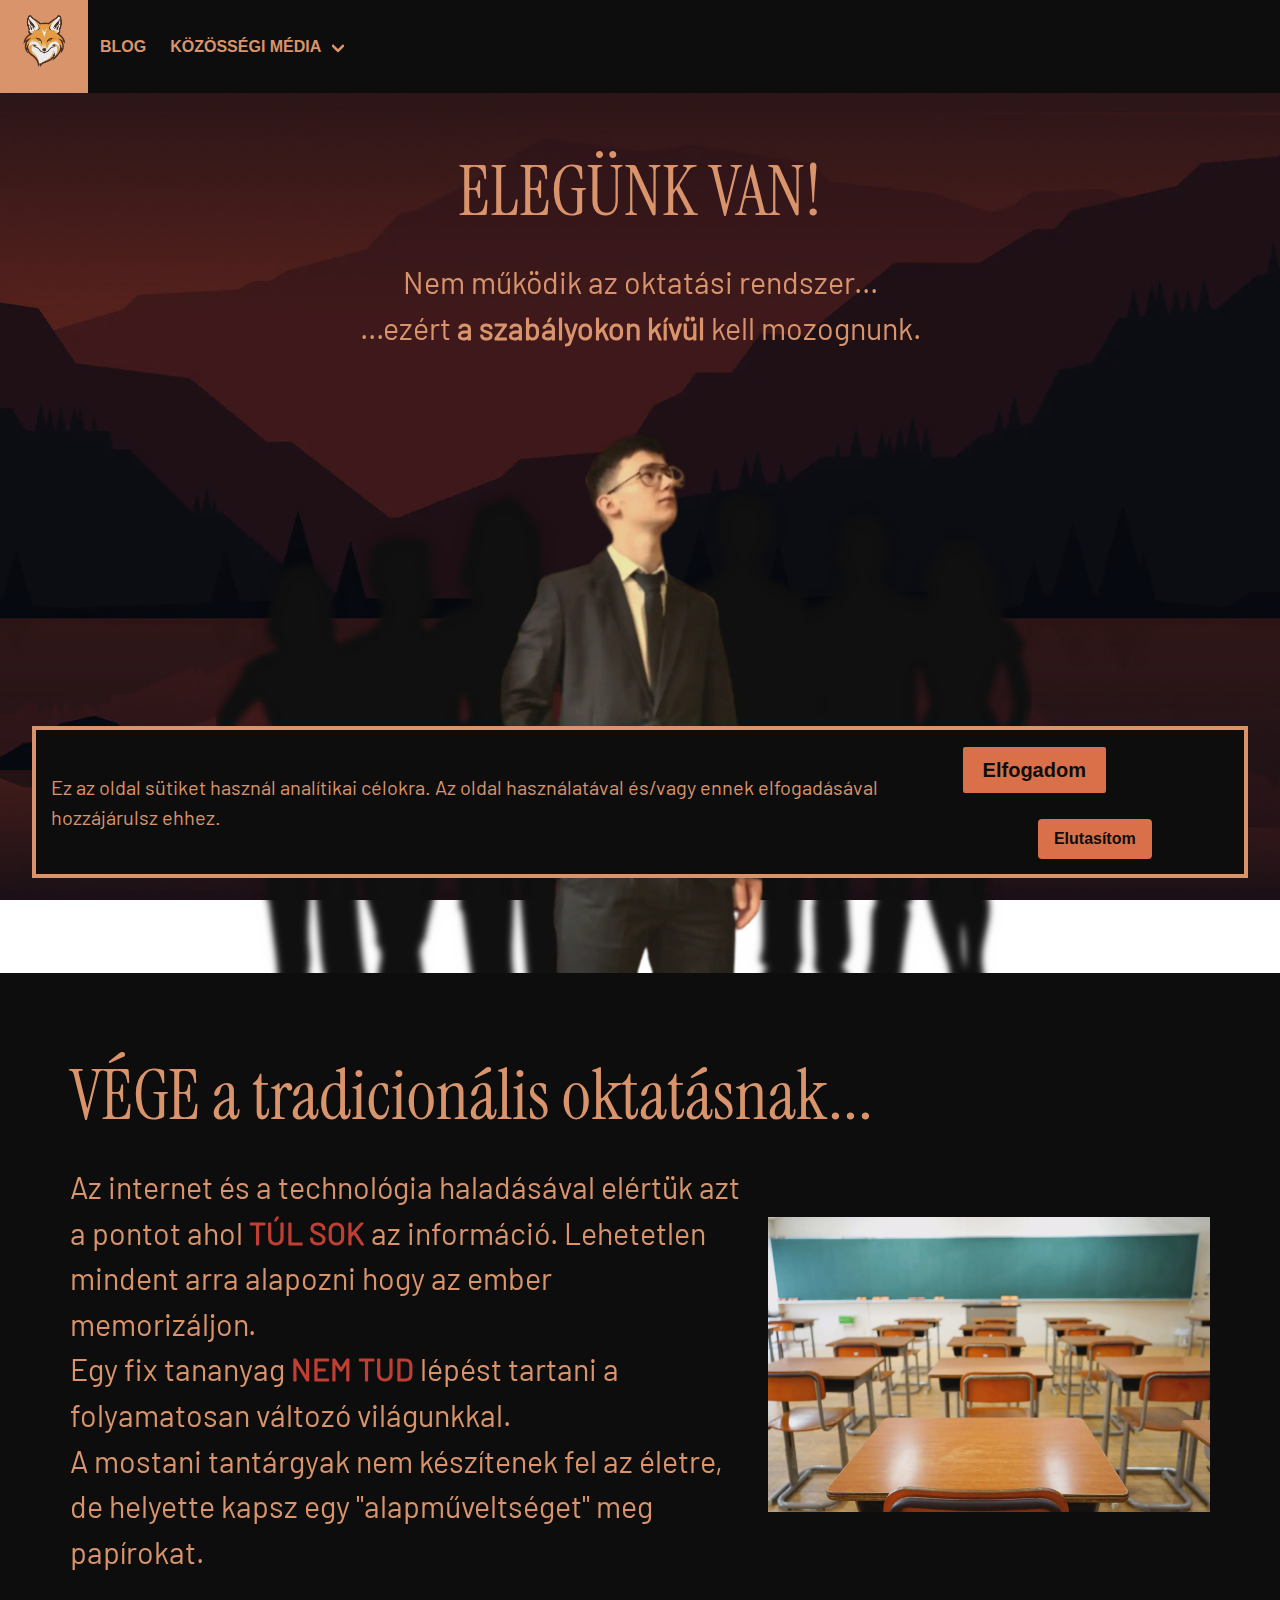
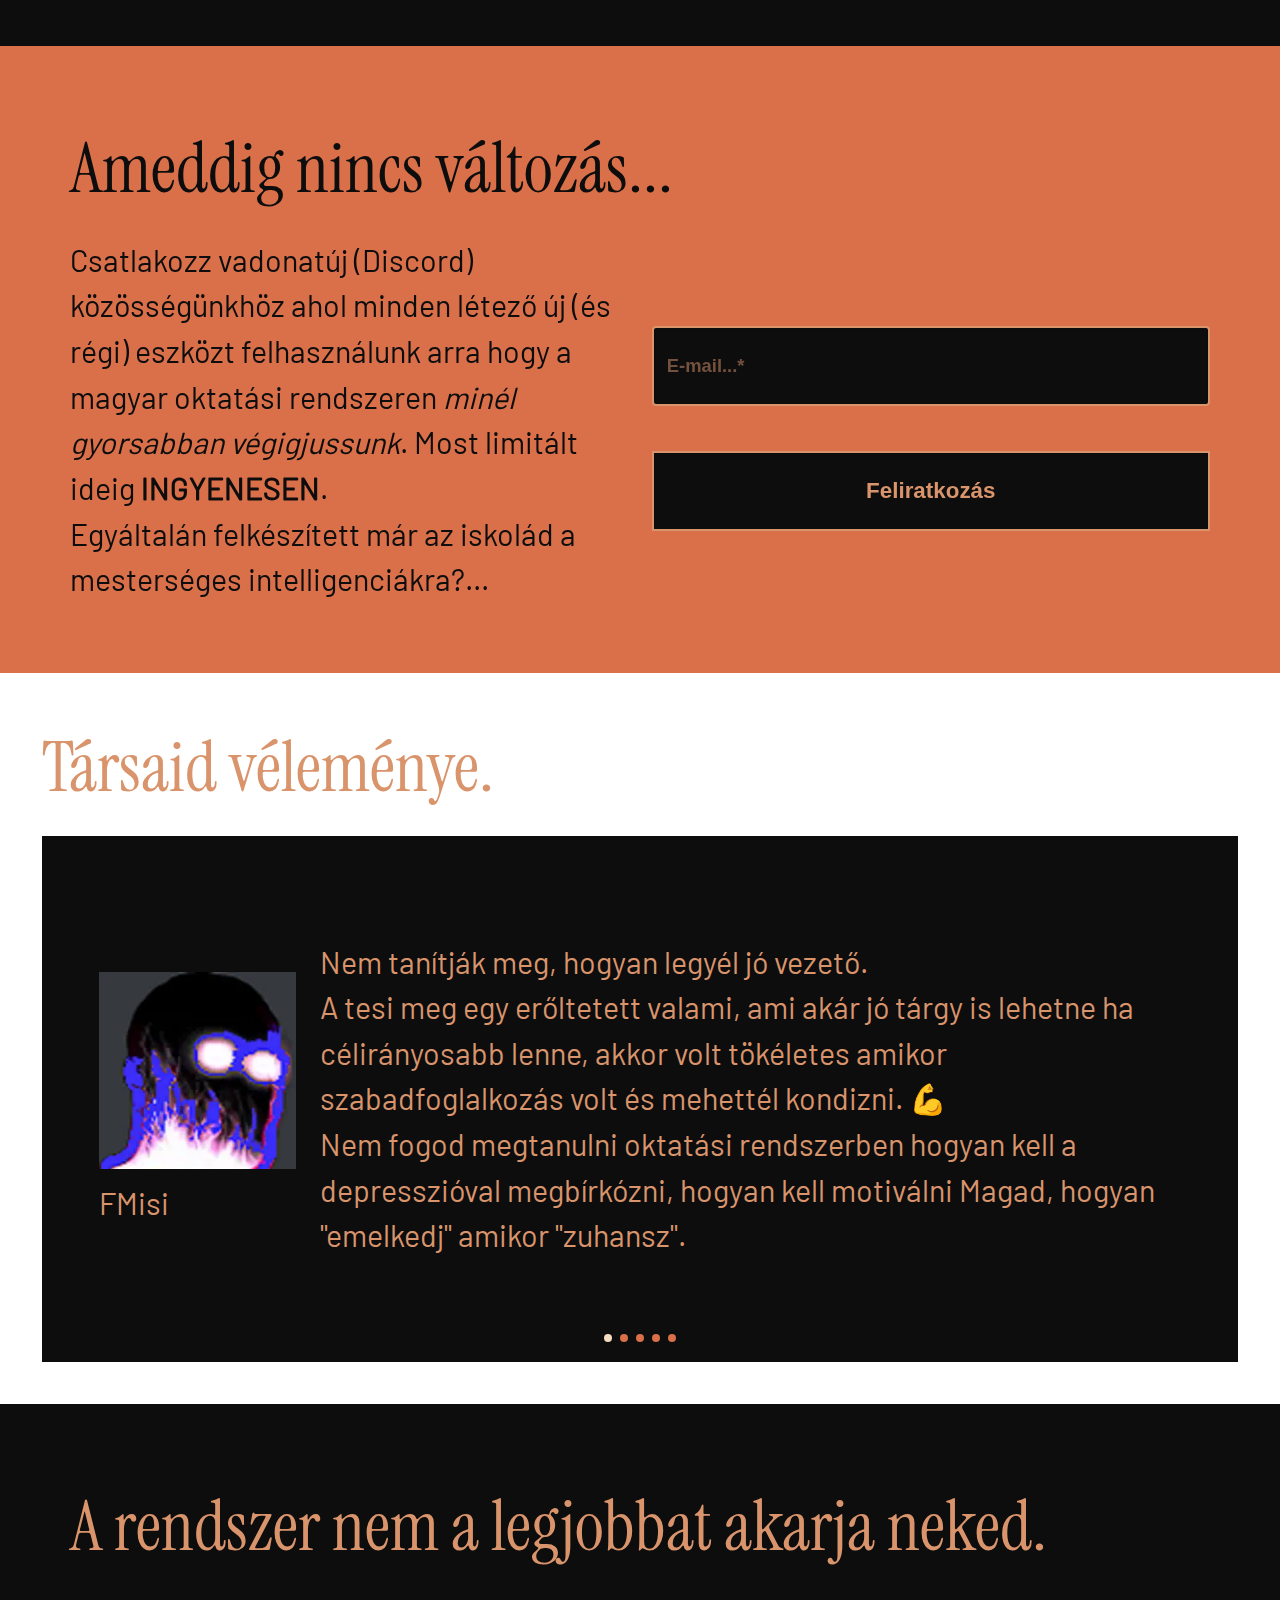
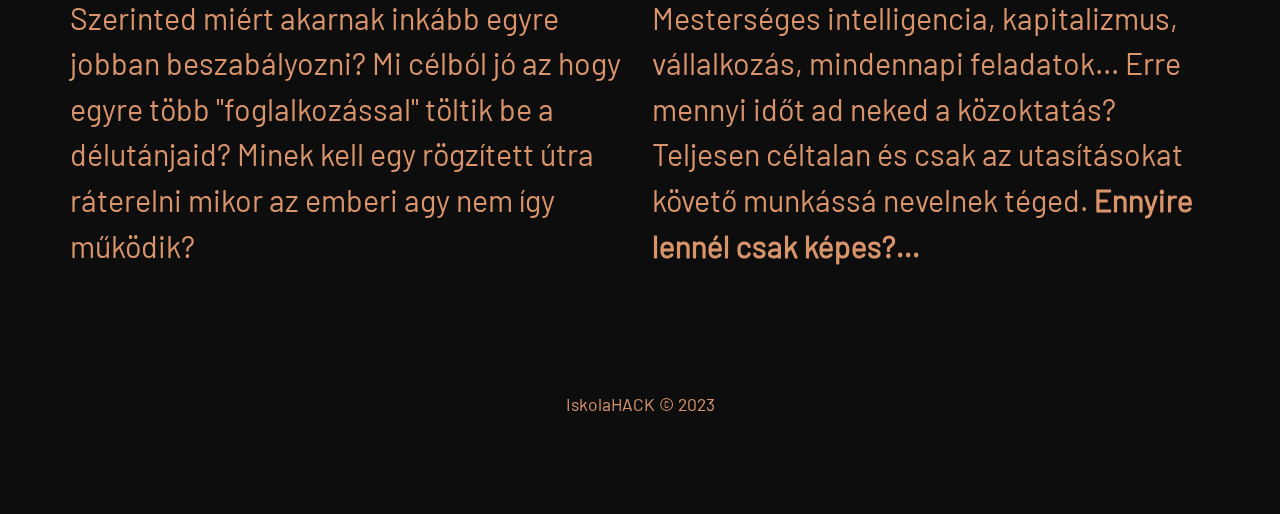
<file: index.html>
<!doctype html><html lang=hu><head><meta name=generator content="Hugo 0.111.3"><title>IskolaHACK</title><meta name=description content="ELEGÜNK VAN! Nem működik az oktatási rendszer...
...ezért a szabályokon kívül kell mozognunk.
VÉGE a tradicionális oktatásnak... Az internet és a technológia haladásával elértük azt a pontot ahol TÚL SOK az információ. Lehetetlen mindent arra alapozni hogy az ember memorizáljon. Egy fix tananyag NEM TUD lépést tartani a folyamatosan változó világunkkal.
A mostani tantárgyak nem készítenek fel az életre, de helyette kapsz egy &#34;alapműveltséget&#34; meg papírokat.
Ameddig nincs változás... Csatlakozz vadonatúj (Discord) közösségünkhöz ahol minden létező új (és régi) eszközt felhasználunk arra hogy a magyar oktatási rendszeren minél gyorsabban végigjussunk."><meta name=viewport content="width=device-width,initial-scale=1"><link rel=apple-touch-icon sizes=180x180 href=/apple-touch-icon.png><link rel=icon type=image/png sizes=32x32 href=/favicon-32x32.png><link rel=icon type=image/png sizes=16x16 href=/favicon-16x16.png><link rel=manifest href=/site.webmanifest><link rel=mask-icon href=/safari-pinned-tab.svg color=#5bbad5><meta name=msapplication-TileColor content="#da532c"><meta name=theme-color content="#ffffff"><meta name=description content="ELEGÜNK VAN! Nem működik az oktatási rendszer...
...ezért a szabályokon kívül kell mozognunk.
VÉGE a tradicionális oktatásnak... Az internet és a technológia haladásával elértük azt a pontot ahol TÚL SOK az információ. Lehetetlen mindent arra alapozni hogy az ember memorizáljon. Egy fix tananyag NEM TUD lépést tartani a folyamatosan változó világunkkal.
A mostani tantárgyak nem készítenek fel az életre, de helyette kapsz egy &#34;alapműveltséget&#34; meg papírokat.
Ameddig nincs változás... Csatlakozz vadonatúj (Discord) közösségünkhöz ahol minden létező új (és régi) eszközt felhasználunk arra hogy a magyar oktatási rendszeren minél gyorsabban végigjussunk."><meta property="og:image" content="https://iskolahack.hu//thumbnail.png"><meta name=twitter:image content="https://iskolahack.hu//thumbnail.png"><meta property="og:url" content="https://iskolahack.hu/"><meta property="og:type" content="article"><meta property="og:title" content="Kezdőlap"><meta property="og:description" content="ELEGÜNK VAN! Nem működik az oktatási rendszer...
...ezért a szabályokon kívül kell mozognunk.
VÉGE a tradicionális oktatásnak... Az internet és a technológia haladásával elértük azt a pontot ahol TÚL SOK az információ. Lehetetlen mindent arra alapozni hogy az ember memorizáljon. Egy fix tananyag NEM TUD lépést tartani a folyamatosan változó világunkkal.
A mostani tantárgyak nem készítenek fel az életre, de helyette kapsz egy &#34;alapműveltséget&#34; meg papírokat.
Ameddig nincs változás... Csatlakozz vadonatúj (Discord) közösségünkhöz ahol minden létező új (és régi) eszközt felhasználunk arra hogy a magyar oktatási rendszeren minél gyorsabban végigjussunk."><meta name=twitter:card content="summary_large_image"><meta property="twitter:domain" content="https://iskolahack.hu/"><meta property="twitter:url" content="https://iskolahack.hu/"><meta name=twitter:title content="Kezdőlap"><meta name=twitter:description content="ELEGÜNK VAN! Nem működik az oktatási rendszer...
...ezért a szabályokon kívül kell mozognunk.
VÉGE a tradicionális oktatásnak... Az internet és a technológia haladásával elértük azt a pontot ahol TÚL SOK az információ. Lehetetlen mindent arra alapozni hogy az ember memorizáljon. Egy fix tananyag NEM TUD lépést tartani a folyamatosan változó világunkkal.
A mostani tantárgyak nem készítenek fel az életre, de helyette kapsz egy &#34;alapműveltséget&#34; meg papírokat.
Ameddig nincs változás... Csatlakozz vadonatúj (Discord) közösségünkhöz ahol minden létező új (és régi) eszközt felhasználunk arra hogy a magyar oktatási rendszeren minél gyorsabban végigjussunk."><meta http-equiv=content-security-policy content="default-src 'self' https://comments.varigergo.hu https://matomo.varigergo.hu https://www.youtube-nocookie.com/ https://i.ytimg.com https://img.youtube.com https://www.youtube.com https://js.stripe.com https://stripe.varigergo.hu https://m.stripe.com;"><script async src=/js/tracking.min.0e1cac974723a04492ed6b2a23b21f6424dd9a5c765cd63c5ac600851737b4b140c873ee4cfbd3da2287bdc176896e0c.js data-id=matomo data-matomo-url=https://matomo.varigergo.hu data-matomo-id=3 integrity=sha384-Dhysl0cjoESS7WsqI7IfZCTdmlx2XNY8WsYAhRc3tLFAyHPuTPvT2iKHvcF2iW4M></script>
<script async src=/js/popup.min.ec44c2eb9f1e94a276886656dc08c3103aa7e21d43f3cc2cad03c1dd7b1de900055cd2b9de869e3576875185bc6f9f53.js integrity=sha384-7ETC658elKJ2iGZW3AjDEDqn4h1D88wsrQPB3Xsd6QAFXNK53oaeNXaHUYW8b59T></script>
<link rel=stylesheet href=/css/popup.min.127149a34e9f983c00ffa4a67c24ba79c420b26da31ca2f8f419f8eeab838558f389261a27d621372629af6fe1f0796c.css integrity=sha384-EnFJo06fmDwA/6SmfCS6ecQgsm2jHKL49Bn47quDhVjziSYaJ9YhNyYpr2/h8Hls><div id=popup-consent class="popup popup-notice popup-on color0"><p>Ez az oldal sütiket használ analítikai célokra. Az oldal használatával és/vagy ennek elfogadásával hozzájárulsz ehhez.</p><div class="columns is-multiline is-vcentered"><div class=column><button id=accept data-popup=consent class="popup-exit button">Elfogadom</button></div><div class="column has-text-centered"><button id=reject data-popup=consent class="popup-exit button">Elutasítom</button></div></div></div><link rel=stylesheet href=/css/bulma.min.475a96667578a3c264b3744edf6f370c85941c5cf81611df5baa9b3aecaa3a0b589810efe7da278ffa5799d24cfc03dc.css integrity=sha384-R1qWZnV4o8Jks3RO3283DIWUHFz4FhHfW6qbOuyqOgtYmBDv59onj/pXmdJM/APc><link rel=stylesheet href=/css/index.min.2acf81d89d322a68fe537da1ee1858ef38ee5a32e7ec33242504759be864ae3cd271381aca38589719acfaa60995bcb2.css integrity=sha384-Ks+B2J0yKmj+U32h7hhY7zjuWjLn7DMkJQR1m+hkrjzScTgayjhYlxms+qYJlbyy><link rel=stylesheet href=/css/link.min.71c7807544857c8c1226c43364b393bc5ee86ab0d20d7cc398b50c19cdad3676255a1fa9c624f2e53eb0d815f392c4fb.css integrity=sha384-cceAdUSFfIwSJsQzZLOTvF7oarDSDXzDmLUMGc2tNnYlWh+pxiTy5T6w2BXzksT7><link rel=stylesheet href=/css/colors.min.ca0e7f155b2dbdb6ffe585c6699ee753d9eb2c4ae4997302842e60829c18e15d44ebec6aabc79d00b7c0e452de2255c8.css integrity=sha384-yg5/FVstvbb/5YXGaZ7nU9nrLErkmXMChC5ggpwY4V1E6+xqq8edALfA5FLeIlXI><link rel=stylesheet href=/css/custom-bg.min.dd0295cdda2e558dfde1a591dd60090693c833a366d431e062d73ebca720c4b5f7517e2bf1450347ea1e8d79b7836007.css integrity=sha384-3QKVzdouVY394aWR3WAJBpPIM6Nm1DHgYtc+vKcgxLX3UX4r8UUDR+oejXm3g2AH><link rel=stylesheet href=/css/custom-navbar.min.adb6f9aa05fd2a35b8ac62f92c36cdf62b5f00c5259e526b9e6553f39c8c82043813af320abd2d561918179af45634bd.css integrity=sha384-rbb5qgX9KjW4rGL5LDbN9itfAMUlnlJrnmVT85yMggQ4E68yCr0tVhkYF5r0VjS9><link rel=stylesheet href=/css/leaves.min.2b70f3a4984919e21c16952e9866d90087be0682b76883f17388979404451a28c67f51aaff34cce1c556e1ad103d1949.css integrity=sha384-K3DzpJhJGeIcFpUumGbZAIe+BoK3aIPxc4iXlARFGijGf1Gq/zTM4cVW4a0QPRlJ><link rel=stylesheet href=/css/custom-font.min.8a3ddba996656a888d6fdfb49d20718db9b6da82bab5e0f501d7f727e17c1643f8f208c754d25a9e523def77296f6f36.css integrity=sha384-ij3bqZZlaoiNb9+0nSBxjbm22oK6teD1Adf3J+F8FkP48gjHVNJanlI973cpb282><link rel=stylesheet href=/fonts/Instrument_Serif/Instrument_Serif.css><link rel=stylesheet href=/fonts/Barlow/Barlow.css></head><body><link rel=stylesheet href=/css/bg.min.bb86114102564cebd79436c278fef846bfa3404c1136651be803df89f2cea3c73b04e87632340439409931d974395dbe.css integrity=sha384-u4YRQQJWTOvXlDbCeP74Rr+jQEwRNmUb6APfifLOo8c7BOh2MjQEOUCZMdl0OV2+><div class=bg><link rel=stylesheet href=/css/img.min.8398d0c6b28b1a62d4c600f2033db225897a20c66582a4b8d34bc1203df5c7666800f8678179c17319e3745985baa6e1.css integrity=sha384-g5jQxrKLGmLUxgDyAz2yJYl6IMZlgqS400vBID31x2ZoAPhngXnBcxnjdFmFuqbh><picture class=img><source type=image/webp srcset="/background_hua6beecfb20bf71799e673d4e269e03d6_984057_3840x0_resize_q75_h2_box.webp 3840w,
/background_hua6beecfb20bf71799e673d4e269e03d6_984057_25b6142d959649903f469441d74cdd83.webp 2880w,
/background_hua6beecfb20bf71799e673d4e269e03d6_984057_c9c138c761ab6dcc28bfc6c7e3773ec3.webp 1920w,
/background_hua6beecfb20bf71799e673d4e269e03d6_984057_051a46fa5ef920e22d6404d0092b5ab7.webp 960w,"><source type=image/jpeg srcset=/background.jpg><img width=3840px height=2160px src=/background.jpg alt></picture></div><link rel=stylesheet href=/css/navbar.min.11921b1e98d413be79b8e47bff55574757827945f5c313587436ae1b521b83858d36c141c4bd8988588ee117a0026335.css integrity=sha384-EZIbHpjUE755uOR7/1VXR1eCeUX1wxNYdDauG1Ibg4WNNsFBxL2JiFiO4RegAmM1><nav class="navbar color0" role=navigation aria-label="main navigation"><div class=navbar-brand><a class="navbar-logo navbar-item" aria-label="Index page" href=/><link rel=stylesheet href=/css/img.min.8398d0c6b28b1a62d4c600f2033db225897a20c66582a4b8d34bc1203df5c7666800f8678179c17319e3745985baa6e1.css integrity=sha384-g5jQxrKLGmLUxgDyAz2yJYl6IMZlgqS400vBID31x2ZoAPhngXnBcxnjdFmFuqbh><picture class=img><source type=image/webp srcset="/logo_hu55a2d17881536e9dc65e24da1855b010_3183273_2500x0_resize_q75_h2_box_3.webp 2500w,
/logo_hu55a2d17881536e9dc65e24da1855b010_3183273_2c0ab6d263542551e9c50af0370f341c.webp 1875w,
/logo_hu55a2d17881536e9dc65e24da1855b010_3183273_6838119b561d4f8b85a6a8b0349ce25c.webp 1250w,
/logo_hu55a2d17881536e9dc65e24da1855b010_3183273_f8e9d38059a9b2ddee5dead2c2aff2d2.webp 625w,"><source type=image/png srcset=/logo.png><img width=64px height=64px src=/logo.png alt></picture></a>
<script async src=/js/navbar.min.41e6de4204b3564915d602a85d841ddcc639ccb5af5f9e5d7b8d1531393a3bccef2fa2aab018ea17df9ccb6ec319720c.js integrity=sha384-QebeQgSzVkkV1gKoXYQd3MY5zLWvX55de40VMTk6O8zvL6KqsBjqF9+cy27DGXIM></script>
<a role=button class=navbar-burger id=burger aria-label=menu aria-expanded=false data-target=navbar><span aria-hidden=true></span>
<span aria-hidden=true></span>
<span aria-hidden=true></span></a></div><div id=navbar class=navbar-menu><div class=navbar-start><a class=navbar-item href=https://blog.varigergo.hu>Blog</a><div class="navbar-item has-dropdown is-hoverable"><p class=navbar-link>Közösségi média</p><div class=navbar-dropdown><a class=navbar-item href=https://www.instagram.com/iskolahack>Instagram</a></div></div></div><div class=navbar-end></div></div></nav><p><link rel=stylesheet href=/css/sections.min.e25550679b5f3739225bebb1d3349b6ad7e4623091b7e177c9994640b98c443d798421a81cfe166f3bbea8cfb3d3d111.css integrity=sha384-4lVQZ5tfNzkiW+ux0zSbatfkYjCRt+F3yZlGQLmMRD15hCGoHP4Wbzu+qM+z09ER><div class="section color no-padding is-flex is-justify-content-center is-align-items-center"><div id=leaves class="div-img is-full-width is-flex-direction-column is-flex"><br><h1>ELEGÜNK VAN!</h1><p>Nem működik az oktatási rendszer...</p><p>...ezért <b>a szabályokon kívül</b> kell mozognunk.</p><link rel=stylesheet href=/css/img.min.8398d0c6b28b1a62d4c600f2033db225897a20c66582a4b8d34bc1203df5c7666800f8678179c17319e3745985baa6e1.css integrity=sha384-g5jQxrKLGmLUxgDyAz2yJYl6IMZlgqS400vBID31x2ZoAPhngXnBcxnjdFmFuqbh><picture class=img><source type=image/webp srcset="/suitp_hud12f5c6dec0f7e46a19feef7481f4d43_8106746_7969x0_resize_q75_h2_box_3.webp 7969w,
/suitp_hud12f5c6dec0f7e46a19feef7481f4d43_8106746_eccddb6cdce6ae27b66212d944f65fb8.webp 5976w,
/suitp_hud12f5c6dec0f7e46a19feef7481f4d43_8106746_f1e47093344dfc9f12504e661efd6e89.webp 3984w,
/suitp_hud12f5c6dec0f7e46a19feef7481f4d43_8106746_a051f0f50b0a830fd58b5ed9c7575a62.webp 1992w,"><source type=image/png srcset=/suitp.png><img width=7969px height=4998px src=/suitp.png alt class="bottom abnormal-img centered me-img"></picture>
<i></i><i></i><i></i><i></i><i></i><i></i><i></i><i></i><i></i><i></i><i></i><i></i><i></i><i></i><i></i><i></i><i></i><i></i><i></i><i></i><i></i><i></i><i></i><i></i>
<i></i><i></i><i></i><i></i><i></i><i></i><i></i><i></i><i></i><i></i><i></i><i></i><i></i><i></i><i></i><i></i><i></i><i></i><i></i><i></i><i></i><i></i><i></i><i></i></div></div><link rel=stylesheet href=/css/sections.min.e25550679b5f3739225bebb1d3349b6ad7e4623091b7e177c9994640b98c443d798421a81cfe166f3bbea8cfb3d3d111.css integrity=sha384-4lVQZ5tfNzkiW+ux0zSbatfkYjCRt+F3yZlGQLmMRD15hCGoHP4Wbzu+qM+z09ER><div class="section color0"><h1>VÉGE a tradicionális oktatásnak...</h1><div class="columns is-vcentered"><div class=column>Az internet és a technológia haladásával elértük azt a pontot ahol <b><span class=highlight>TÚL SOK</span></b> az információ. Lehetetlen mindent arra alapozni hogy az ember memorizáljon.<p>Egy fix tananyag <b><span class=highlight>NEM TUD</b></span> lépést tartani a folyamatosan változó világunkkal.</p><p>A mostani tantárgyak nem készítenek fel az életre, de helyette kapsz egy "alapműveltséget" meg papírokat.</p></div><div class="column is-two-fifths"><link rel=stylesheet href=/css/img.min.8398d0c6b28b1a62d4c600f2033db225897a20c66582a4b8d34bc1203df5c7666800f8678179c17319e3745985baa6e1.css integrity=sha384-g5jQxrKLGmLUxgDyAz2yJYl6IMZlgqS400vBID31x2ZoAPhngXnBcxnjdFmFuqbh><picture class=img><source type=image/webp srcset="/classroom_hufe83532eba89cc45303ec8cc93e8782b_551791_6000x0_resize_q75_h2_box.webp 6000w,
/classroom_hufe83532eba89cc45303ec8cc93e8782b_551791_213018d9f16d1d390764abf56cd4f53e.webp 4500w,
/classroom_hufe83532eba89cc45303ec8cc93e8782b_551791_0ebffd8e210a89b9c07b772f41cf3d5a.webp 3000w,
/classroom_hufe83532eba89cc45303ec8cc93e8782b_551791_be79d526af33de5b5b5b3f570f4712a3.webp 1500w,"><source type=image/jpeg srcset=/classroom.jpg><img width=6000px height=4000px src=/classroom.jpg alt></picture></div></div></div></p><link rel=stylesheet href=/css/sections.min.e25550679b5f3739225bebb1d3349b6ad7e4623091b7e177c9994640b98c443d798421a81cfe166f3bbea8cfb3d3d111.css integrity=sha384-4lVQZ5tfNzkiW+ux0zSbatfkYjCRt+F3yZlGQLmMRD15hCGoHP4Wbzu+qM+z09ER><div class="section color1"><h1>Ameddig nincs változás...</h1><div class="columns is-vcentered"><div class=column>Csatlakozz vadonatúj (Discord) közösségünkhöz ahol minden létező új (és régi) eszközt felhasználunk arra hogy a magyar oktatási rendszeren <i>minél gyorsabban végigjussunk</i>. Most limitált ideig <b><span class=highlight>INGYENESEN</span></b>.<p>Egyáltalán felkészített már az iskolád a mesterséges intelligenciákra?...</p></div><div class=column><link rel=stylesheet href=/css/input.min.baeeecb0799fea0dd23a0505dd2b01f13238898fb9b0128f531f99bf8c68b7d5f461063d5311475fb0a1e4a871ea042d.css integrity=sha384-uu7ssHmf6g3SOgUF3SsB8TI4iY+5sBKPUx+Zv4xot9X0YQY9UxFHX7Ch5Khx6gQt><form method=post action="https://mautic.varigergo.hu/form/submit?formId=7"><link rel=stylesheet href=/css/input.min.baeeecb0799fea0dd23a0505dd2b01f13238898fb9b0128f531f99bf8c68b7d5f461063d5311475fb0a1e4a871ea042d.css integrity=sha384-uu7ssHmf6g3SOgUF3SsB8TI4iY+5sBKPUx+Zv4xot9X0YQY9UxFHX7Ch5Khx6gQt><label><input name=mauticform[email] placeholder=E-mail...* type=text class="input required"></label><br><link rel=stylesheet href=/css/input.min.baeeecb0799fea0dd23a0505dd2b01f13238898fb9b0128f531f99bf8c68b7d5f461063d5311475fb0a1e4a871ea042d.css integrity=sha384-uu7ssHmf6g3SOgUF3SsB8TI4iY+5sBKPUx+Zv4xot9X0YQY9UxFHX7Ch5Khx6gQt><label><button type=submit class=is-primary>Feliratkozás</button></label>
<input type=hidden name=mauticform[formId] value=7>
<input type=hidden name=mauticform[return] value=https://iskolahack.hu//questionnaires-error></form></div></div></div><link rel=stylesheet href=/css/sections.min.e25550679b5f3739225bebb1d3349b6ad7e4623091b7e177c9994640b98c443d798421a81cfe166f3bbea8cfb3d3d111.css integrity=sha384-4lVQZ5tfNzkiW+ux0zSbatfkYjCRt+F3yZlGQLmMRD15hCGoHP4Wbzu+qM+z09ER><div class="section color little-padding"><h1>Társaid véleménye.</h1><script src=/js/swiper.min.c76e764ae4acdf537b5786edfd6fd0d118691d21da63dc28b5051b1d77b58d8b12741b1bf3cc616a42afefef83e29724.js integrity=sha384-x252SuSs31N7V4bt/W/Q0RhpHSHaY9wotQUbHXe1jYsSdBsb88xhakKv7++D4pck></script>
<script src=/js/gallery.min.986c679a7c87767841c3103e03b57726f3576ad00de7f22d9a214ac43c54522a56b9e52ca33a136fec006d124aac5704.js integrity=sha384-mGxnmnyHdnhBwxA+A7V3JvNXatAN5/ItmiFKxDxUUipWueUsozoTb+wAbRJKrFcE></script>
<link rel=stylesheet href=/css/swiper.min.131b2c379dfe005a0ed16a0429c762a5505b0393125703b354f8b4a971f6f5514a870e9b32d742e79b614ee5af8140c8.css integrity=sha384-ExssN53+AFoO0WoEKcdipVBbA5MSVwOzVPi0qXH29VFKhw6bMtdC55thTuWvgUDI><link rel=stylesheet href=/css/gallery.min.7925b12fe0c08339a3cd6f86ed47d1e80c8fbea8dc76c0b86d63125b91847fc65575b4659a9d35ad38fec1c76a0fbcf5.css integrity=sha384-eSWxL+DAgzmjzW+G7UfR6AyPvqjcdsC4bWMSW5GEf8ZVdbRlmp01rTj+wcdqD7z1><div class=swiper><div class=swiper-wrapper><div class=swiper-slide><link rel=stylesheet href=/css/sections.min.e25550679b5f3739225bebb1d3349b6ad7e4623091b7e177c9994640b98c443d798421a81cfe166f3bbea8cfb3d3d111.css integrity=sha384-4lVQZ5tfNzkiW+ux0zSbatfkYjCRt+F3yZlGQLmMRD15hCGoHP4Wbzu+qM+z09ER><div class="section color0 review-card"><div class="columns is-vcentered"><div class="column is-one-fifth"><link rel=stylesheet href=/css/img.min.8398d0c6b28b1a62d4c600f2033db225897a20c66582a4b8d34bc1203df5c7666800f8678179c17319e3745985baa6e1.css integrity=sha384-g5jQxrKLGmLUxgDyAz2yJYl6IMZlgqS400vBID31x2ZoAPhngXnBcxnjdFmFuqbh><picture class=img><source type=image/webp srcset="/pfp2_hu5e82bddf211516b53dc0073d3ebd6cfb_126168_300x0_resize_q75_h2_box.webp 300w,
/pfp2_hu5e82bddf211516b53dc0073d3ebd6cfb_126168_a38b8cf8524c957ad01c8dcc77166d67.webp 225w,
/pfp2_hu5e82bddf211516b53dc0073d3ebd6cfb_126168_8597c89416fefa5f4a48b689477b483a.webp 150w,
/pfp2_hu5e82bddf211516b53dc0073d3ebd6cfb_126168_80407aa59c320229f523b28d7d0a6e2a.webp 75w,"><source type=image/jpeg srcset=/pfp2.jpg><img width=300px height=300px src=/pfp2.jpg alt loading=lazy></picture><p>FMisi</p></div><div class=column>Nem tanítják meg, hogyan legyél jó vezető.<p>A tesi meg egy erőltetett valami, ami akár jó tárgy is lehetne ha célirányosabb lenne, akkor volt tökéletes amikor szabadfoglalkozás volt és mehettél kondizni. 💪</p>Nem fogod megtanulni oktatási rendszerben hogyan kell a depresszióval megbírkózni, hogyan kell motiválni Magad, hogyan "emelkedj" amikor "zuhansz".</div></div></div></div><div class=swiper-slide><link rel=stylesheet href=/css/sections.min.e25550679b5f3739225bebb1d3349b6ad7e4623091b7e177c9994640b98c443d798421a81cfe166f3bbea8cfb3d3d111.css integrity=sha384-4lVQZ5tfNzkiW+ux0zSbatfkYjCRt+F3yZlGQLmMRD15hCGoHP4Wbzu+qM+z09ER><div class="section color0 review-card"><div class="columns is-vcentered"><div class="column is-one-fifth"><link rel=stylesheet href=/css/img.min.8398d0c6b28b1a62d4c600f2033db225897a20c66582a4b8d34bc1203df5c7666800f8678179c17319e3745985baa6e1.css integrity=sha384-g5jQxrKLGmLUxgDyAz2yJYl6IMZlgqS400vBID31x2ZoAPhngXnBcxnjdFmFuqbh><picture class=img><source type=image/webp srcset="/pfp3_hu17d52a00a38c5ecf5ea48d1573be404e_1617454_1024x0_resize_q75_h2_box.webp 1024w,
/pfp3_hu17d52a00a38c5ecf5ea48d1573be404e_1617454_af566282650b584b15f926f580a50124.webp 768w,
/pfp3_hu17d52a00a38c5ecf5ea48d1573be404e_1617454_002f7272fb5993b99ac304d53653d983.webp 512w,
/pfp3_hu17d52a00a38c5ecf5ea48d1573be404e_1617454_8aa15d2d39677771ecc5d25840b60c50.webp 256w,"><source type=image/jpeg srcset=/pfp3.jpg><img width=1024px height=1024px src=/pfp3.jpg alt loading=lazy></picture><p>Ryo</p></div><div class=column><p>Összeesküvés elméletnek hangzik vagy sem, de az oktatási rendszer, legyen bármilyen párt kormányon, nem azért van hogy a te jódat szolgálja.</p>Senki se fog segíteni. Hasznos fiatal éveidet elpazarold hülyeségekre, közben állandóan feszült vagy, csak azért hogy végül dolgozz egy munkát amit nem szeretsz, olyan közösségben legyél aki ki nem állhat, és a kapott pénzből olyan dolgokat vegyél amik nem is kellenek neked.</div></div></div></div><div class=swiper-slide><link rel=stylesheet href=/css/sections.min.e25550679b5f3739225bebb1d3349b6ad7e4623091b7e177c9994640b98c443d798421a81cfe166f3bbea8cfb3d3d111.css integrity=sha384-4lVQZ5tfNzkiW+ux0zSbatfkYjCRt+F3yZlGQLmMRD15hCGoHP4Wbzu+qM+z09ER><div class="section color0 review-card"><div class="columns is-vcentered"><div class="column is-one-fifth"><link rel=stylesheet href=/css/img.min.8398d0c6b28b1a62d4c600f2033db225897a20c66582a4b8d34bc1203df5c7666800f8678179c17319e3745985baa6e1.css integrity=sha384-g5jQxrKLGmLUxgDyAz2yJYl6IMZlgqS400vBID31x2ZoAPhngXnBcxnjdFmFuqbh><picture class=img><source type=image/webp srcset="/pfp1_hu6b71cf698f03f3373ee3eebc7c6ddd4b_1474201_1024x0_resize_q75_h2_box.webp 1024w,
/pfp1_hu6b71cf698f03f3373ee3eebc7c6ddd4b_1474201_50aab73f047fcca87b9fef48f615953e.webp 768w,
/pfp1_hu6b71cf698f03f3373ee3eebc7c6ddd4b_1474201_20b09ec13e8a28eb9d2d6472dc475ee4.webp 512w,
/pfp1_hu6b71cf698f03f3373ee3eebc7c6ddd4b_1474201_2c74d1afc9e7d7cb2875c3fc6f09b2e5.webp 256w,"><source type=image/jpeg srcset=/pfp1.jpg><img width=1024px height=1024px src=/pfp1.jpg alt loading=lazy></picture><p>Márk</p></div><div class=column>Lehet, hogy én egy kicsit eltérő megközelítésből indulok a témának de személy szerint zavar, hogy a diákok a depressziós és öngyilkos költőkről tanulnak, miközben olyan korszakváltó tudósokról is lehetne szólni, akiknek eredményei mélyebb hatást gyakorolnak a világra.</div></div></div></div><div class=swiper-slide><link rel=stylesheet href=/css/sections.min.e25550679b5f3739225bebb1d3349b6ad7e4623091b7e177c9994640b98c443d798421a81cfe166f3bbea8cfb3d3d111.css integrity=sha384-4lVQZ5tfNzkiW+ux0zSbatfkYjCRt+F3yZlGQLmMRD15hCGoHP4Wbzu+qM+z09ER><div class="section color0 review-card"><div class="columns is-vcentered"><div class="column is-one-fifth"><link rel=stylesheet href=/css/img.min.8398d0c6b28b1a62d4c600f2033db225897a20c66582a4b8d34bc1203df5c7666800f8678179c17319e3745985baa6e1.css integrity=sha384-g5jQxrKLGmLUxgDyAz2yJYl6IMZlgqS400vBID31x2ZoAPhngXnBcxnjdFmFuqbh><picture class=img><source type=image/webp srcset="/pfp4_hu2e6e21523934b9e5f2416bb0db1007a0_382830_400x0_resize_q75_h2_box.webp 400w,
/pfp4_hu2e6e21523934b9e5f2416bb0db1007a0_382830_60b5cc6e0e50c40c0945cfe47fd1bffc.webp 300w,
/pfp4_hu2e6e21523934b9e5f2416bb0db1007a0_382830_90d8fb78d1ffe42d2458ee06ed11b496.webp 200w,
/pfp4_hu2e6e21523934b9e5f2416bb0db1007a0_382830_57105ea789a0a498fd26333a479f1921.webp 100w,"><source type=image/jpeg srcset=/pfp4.jpg><img width=400px height=400px src=/pfp4.jpg alt loading=lazy></picture><p>hmmmm</p></div><div class=column><p>Szerintem probléma az, hogy nem tanítják meg értékelni a kihívásokat.</p><p>Vannak akik az oktatási rendszer hibásságát, mint tényt, indokként használják arra, hogy miért nincs értelme teljesíteniük benne.</p>Ha csak a negatívat nézed, nem is fogsz mást látni. Ami sokaknak hátrányt teremt, az másoknak lehetőséget az előretörésre.
Nem kell szeretned, de ha már van egy kötelező minimum amit benne töltesz, akkor legalább használd arra hogy fejlődj.</div></div></div></div><div class=swiper-slide><link rel=stylesheet href=/css/sections.min.e25550679b5f3739225bebb1d3349b6ad7e4623091b7e177c9994640b98c443d798421a81cfe166f3bbea8cfb3d3d111.css integrity=sha384-4lVQZ5tfNzkiW+ux0zSbatfkYjCRt+F3yZlGQLmMRD15hCGoHP4Wbzu+qM+z09ER><div class="section color0 review-card"><div class="columns is-vcentered"><div class="column is-one-fifth"><link rel=stylesheet href=/css/img.min.8398d0c6b28b1a62d4c600f2033db225897a20c66582a4b8d34bc1203df5c7666800f8678179c17319e3745985baa6e1.css integrity=sha384-g5jQxrKLGmLUxgDyAz2yJYl6IMZlgqS400vBID31x2ZoAPhngXnBcxnjdFmFuqbh><picture class=img><source type=image/webp srcset="/pfp0_hua19997efe19a37158173cd5048a5c14c_30567_159x0_resize_q75_h2_box.webp 159w,
/pfp0_hua19997efe19a37158173cd5048a5c14c_30567_5d940968447d1cb8f7da850c98e54717.webp 119w,
/pfp0_hua19997efe19a37158173cd5048a5c14c_30567_5df5bb0d8eb91f1cb0a47bbdaa5fe4e3.webp 79w,
/pfp0_hua19997efe19a37158173cd5048a5c14c_30567_0ede3e1a7332ba3173a61acafce1b835.webp 39w,"><source type=image/jpeg srcset=/pfp0.jpg><img width=159px height=159px src=/pfp0.jpg alt loading=lazy></picture><p>Exclopz</p></div><div class=column>Igazából a főbb probléma az az, hogy az oktatás sokszor túlságosan is fókuszál a memorizálásra és nem tanítja meg a diákokat az alkotó gondolkodásra ami a kreativitás rovására is megy. [...] egy átlagos diák az általános és középiskola során 10-12 ezer órát tölt az iskolában, ami nagyjából 15-20 évnek felel meg.</div></div></div></div></div><div class=swiper-pagination></div></div></div><link rel=stylesheet href=/css/sections.min.e25550679b5f3739225bebb1d3349b6ad7e4623091b7e177c9994640b98c443d798421a81cfe166f3bbea8cfb3d3d111.css integrity=sha384-4lVQZ5tfNzkiW+ux0zSbatfkYjCRt+F3yZlGQLmMRD15hCGoHP4Wbzu+qM+z09ER><div class="section color0"><h1>A rendszer nem a legjobbat akarja neked.</h1><div class=columns><div class=column>Szerinted miért akarnak inkább egyre jobban beszabályozni? Mi célból jó az hogy egyre több "foglalkozással" töltik be a délutánjaid? Minek kell egy rögzített útra ráterelni mikor az emberi agy nem így működik?</div><div class=column>Mesterséges intelligencia, kapitalizmus, vállalkozás, mindennapi feladatok... Erre mennyi időt ad neked a közoktatás?
Teljesen céltalan és csak az utasításokat követő munkássá nevelnek téged. <b>Ennyire lennél csak képes?...</b></div></div></div><link rel=stylesheet href=/css/footer.min.a9d6478dbd83d20bfc1bb6327d26e99bf70a515e18102e87ed1089c7ccd31da9553e10fa1764bd5e44036d91a40bfd35.css integrity=sha384-qdZHjb2D0gv8G7YyfSbpm/cKUV4YEC6H7RCJx8zTHalVPhD6F2S9XkQDbZGkC/01><div class="footer color0 has-text-centered decorate-link"><small>IskolaHACK &copy; 2023</small></div></body></html>
</file>
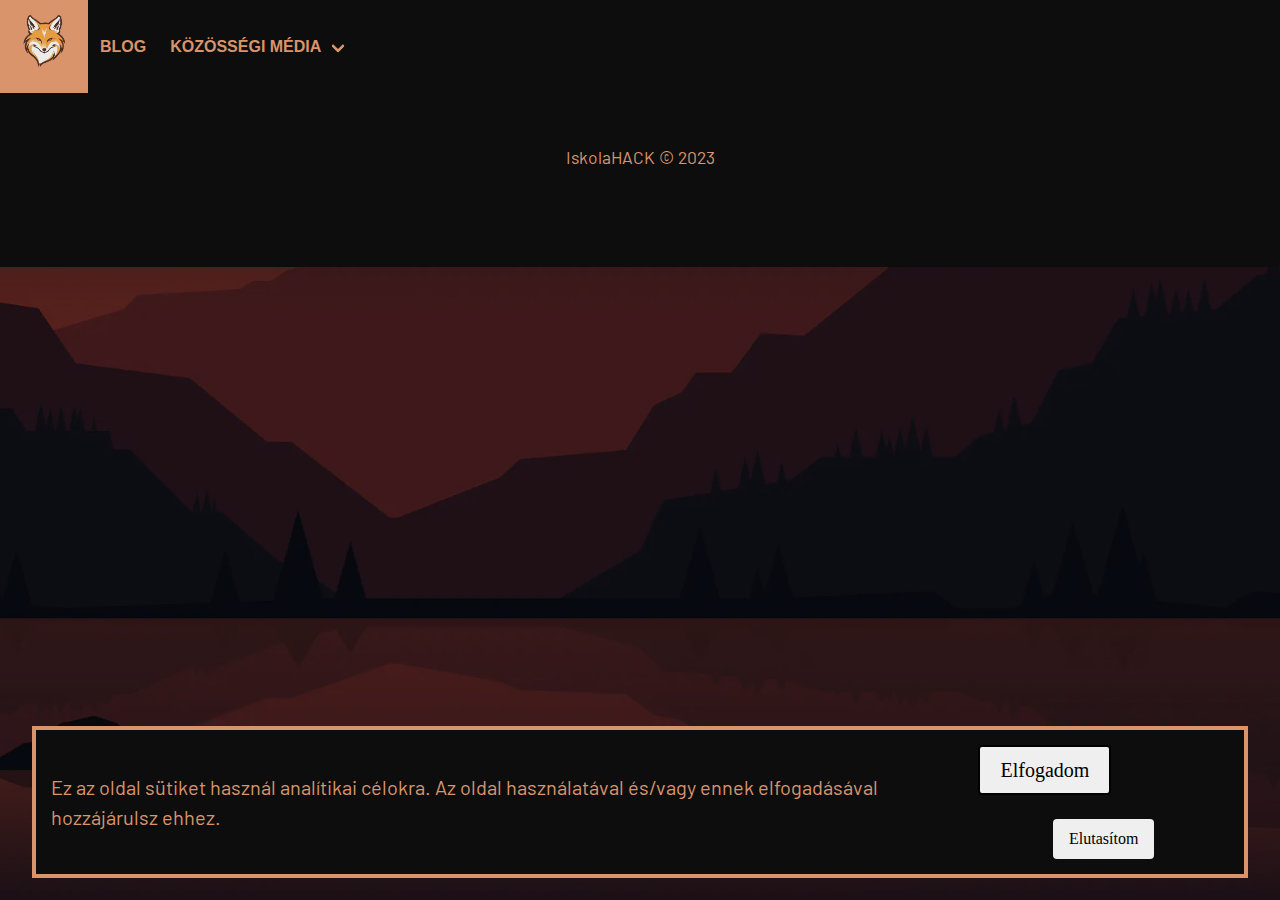
<file: categories/index.html>
<!doctype html><html lang=hu><head><title>Categories - IskolaHACK</title><meta name=description content><meta name=viewport content="width=device-width,initial-scale=1"><link rel=apple-touch-icon sizes=180x180 href=/apple-touch-icon.png><link rel=icon type=image/png sizes=32x32 href=/favicon-32x32.png><link rel=icon type=image/png sizes=16x16 href=/favicon-16x16.png><link rel=manifest href=/site.webmanifest><link rel=mask-icon href=/safari-pinned-tab.svg color=#5bbad5><meta name=msapplication-TileColor content="#da532c"><meta name=theme-color content="#ffffff"><meta name=description content><meta property="og:image" content="https://iskolahack.hu//thumbnail.png"><meta name=twitter:image content="https://iskolahack.hu//thumbnail.png"><meta property="og:url" content="https://iskolahack.hu/categories/"><meta property="og:type" content="article"><meta property="og:title" content="Categories"><meta property="og:description" content><meta name=twitter:card content="summary_large_image"><meta property="twitter:domain" content="https://iskolahack.hu/"><meta property="twitter:url" content="https://iskolahack.hu/categories/"><meta name=twitter:title content="Categories"><meta name=twitter:description content><meta http-equiv=content-security-policy content="default-src 'self' https://comments.varigergo.hu https://matomo.varigergo.hu https://www.youtube-nocookie.com/ https://i.ytimg.com https://img.youtube.com https://www.youtube.com https://js.stripe.com https://stripe.varigergo.hu https://m.stripe.com;"><script async src=/js/tracking.min.0e1cac974723a04492ed6b2a23b21f6424dd9a5c765cd63c5ac600851737b4b140c873ee4cfbd3da2287bdc176896e0c.js data-id=matomo data-matomo-url=https://matomo.varigergo.hu data-matomo-id=3 integrity=sha384-Dhysl0cjoESS7WsqI7IfZCTdmlx2XNY8WsYAhRc3tLFAyHPuTPvT2iKHvcF2iW4M></script>
<script async src=/js/popup.min.ec44c2eb9f1e94a276886656dc08c3103aa7e21d43f3cc2cad03c1dd7b1de900055cd2b9de869e3576875185bc6f9f53.js integrity=sha384-7ETC658elKJ2iGZW3AjDEDqn4h1D88wsrQPB3Xsd6QAFXNK53oaeNXaHUYW8b59T></script>
<link rel=stylesheet href=/css/popup.min.127149a34e9f983c00ffa4a67c24ba79c420b26da31ca2f8f419f8eeab838558f389261a27d621372629af6fe1f0796c.css integrity=sha384-EnFJo06fmDwA/6SmfCS6ecQgsm2jHKL49Bn47quDhVjziSYaJ9YhNyYpr2/h8Hls><div id=popup-consent class="popup popup-notice popup-on color0"><p>Ez az oldal sütiket használ analítikai célokra. Az oldal használatával és/vagy ennek elfogadásával hozzájárulsz ehhez.</p><div class="columns is-multiline is-vcentered"><div class=column><button id=accept data-popup=consent class="popup-exit button">Elfogadom</button></div><div class="column has-text-centered"><button id=reject data-popup=consent class="popup-exit button">Elutasítom</button></div></div></div><link rel=stylesheet href=/css/bulma.min.475a96667578a3c264b3744edf6f370c85941c5cf81611df5baa9b3aecaa3a0b589810efe7da278ffa5799d24cfc03dc.css integrity=sha384-R1qWZnV4o8Jks3RO3283DIWUHFz4FhHfW6qbOuyqOgtYmBDv59onj/pXmdJM/APc><link rel=stylesheet href=/css/index.min.2acf81d89d322a68fe537da1ee1858ef38ee5a32e7ec33242504759be864ae3cd271381aca38589719acfaa60995bcb2.css integrity=sha384-Ks+B2J0yKmj+U32h7hhY7zjuWjLn7DMkJQR1m+hkrjzScTgayjhYlxms+qYJlbyy><link rel=stylesheet href=/css/link.min.71c7807544857c8c1226c43364b393bc5ee86ab0d20d7cc398b50c19cdad3676255a1fa9c624f2e53eb0d815f392c4fb.css integrity=sha384-cceAdUSFfIwSJsQzZLOTvF7oarDSDXzDmLUMGc2tNnYlWh+pxiTy5T6w2BXzksT7><link rel=stylesheet href=/css/colors.min.ca0e7f155b2dbdb6ffe585c6699ee753d9eb2c4ae4997302842e60829c18e15d44ebec6aabc79d00b7c0e452de2255c8.css integrity=sha384-yg5/FVstvbb/5YXGaZ7nU9nrLErkmXMChC5ggpwY4V1E6+xqq8edALfA5FLeIlXI><link rel=stylesheet href=/css/custom-bg.min.dd0295cdda2e558dfde1a591dd60090693c833a366d431e062d73ebca720c4b5f7517e2bf1450347ea1e8d79b7836007.css integrity=sha384-3QKVzdouVY394aWR3WAJBpPIM6Nm1DHgYtc+vKcgxLX3UX4r8UUDR+oejXm3g2AH><link rel=stylesheet href=/css/custom-navbar.min.adb6f9aa05fd2a35b8ac62f92c36cdf62b5f00c5259e526b9e6553f39c8c82043813af320abd2d561918179af45634bd.css integrity=sha384-rbb5qgX9KjW4rGL5LDbN9itfAMUlnlJrnmVT85yMggQ4E68yCr0tVhkYF5r0VjS9><link rel=stylesheet href=/css/leaves.min.2b70f3a4984919e21c16952e9866d90087be0682b76883f17388979404451a28c67f51aaff34cce1c556e1ad103d1949.css integrity=sha384-K3DzpJhJGeIcFpUumGbZAIe+BoK3aIPxc4iXlARFGijGf1Gq/zTM4cVW4a0QPRlJ><link rel=stylesheet href=/css/custom-font.min.8a3ddba996656a888d6fdfb49d20718db9b6da82bab5e0f501d7f727e17c1643f8f208c754d25a9e523def77296f6f36.css integrity=sha384-ij3bqZZlaoiNb9+0nSBxjbm22oK6teD1Adf3J+F8FkP48gjHVNJanlI973cpb282><link rel=stylesheet href=/fonts/Instrument_Serif/Instrument_Serif.css><link rel=stylesheet href=/fonts/Barlow/Barlow.css></head><body><link rel=stylesheet href=/css/bg.min.bb86114102564cebd79436c278fef846bfa3404c1136651be803df89f2cea3c73b04e87632340439409931d974395dbe.css integrity=sha384-u4YRQQJWTOvXlDbCeP74Rr+jQEwRNmUb6APfifLOo8c7BOh2MjQEOUCZMdl0OV2+><div class=bg><link rel=stylesheet href=/css/img.min.8398d0c6b28b1a62d4c600f2033db225897a20c66582a4b8d34bc1203df5c7666800f8678179c17319e3745985baa6e1.css integrity=sha384-g5jQxrKLGmLUxgDyAz2yJYl6IMZlgqS400vBID31x2ZoAPhngXnBcxnjdFmFuqbh><picture class=img><source type=image/webp srcset="/background_hua6beecfb20bf71799e673d4e269e03d6_984057_3840x0_resize_q75_h2_box.webp 3840w,
/background_hua6beecfb20bf71799e673d4e269e03d6_984057_25b6142d959649903f469441d74cdd83.webp 2880w,
/background_hua6beecfb20bf71799e673d4e269e03d6_984057_c9c138c761ab6dcc28bfc6c7e3773ec3.webp 1920w,
/background_hua6beecfb20bf71799e673d4e269e03d6_984057_051a46fa5ef920e22d6404d0092b5ab7.webp 960w,"><source type=image/jpeg srcset=/background.jpg><img width=3840px height=2160px src=/background.jpg alt></picture></div><link rel=stylesheet href=/css/navbar.min.11921b1e98d413be79b8e47bff55574757827945f5c313587436ae1b521b83858d36c141c4bd8988588ee117a0026335.css integrity=sha384-EZIbHpjUE755uOR7/1VXR1eCeUX1wxNYdDauG1Ibg4WNNsFBxL2JiFiO4RegAmM1><nav class="navbar color0" role=navigation aria-label="main navigation"><div class=navbar-brand><a class="navbar-logo navbar-item" aria-label="Index page" href=/><link rel=stylesheet href=/css/img.min.8398d0c6b28b1a62d4c600f2033db225897a20c66582a4b8d34bc1203df5c7666800f8678179c17319e3745985baa6e1.css integrity=sha384-g5jQxrKLGmLUxgDyAz2yJYl6IMZlgqS400vBID31x2ZoAPhngXnBcxnjdFmFuqbh><picture class=img><source type=image/webp srcset="/logo_hu55a2d17881536e9dc65e24da1855b010_3183273_2500x0_resize_q75_h2_box_3.webp 2500w,
/logo_hu55a2d17881536e9dc65e24da1855b010_3183273_2c0ab6d263542551e9c50af0370f341c.webp 1875w,
/logo_hu55a2d17881536e9dc65e24da1855b010_3183273_6838119b561d4f8b85a6a8b0349ce25c.webp 1250w,
/logo_hu55a2d17881536e9dc65e24da1855b010_3183273_f8e9d38059a9b2ddee5dead2c2aff2d2.webp 625w,"><source type=image/png srcset=/logo.png><img width=64px height=64px src=/logo.png alt></picture></a>
<script async src=/js/navbar.min.41e6de4204b3564915d602a85d841ddcc639ccb5af5f9e5d7b8d1531393a3bccef2fa2aab018ea17df9ccb6ec319720c.js integrity=sha384-QebeQgSzVkkV1gKoXYQd3MY5zLWvX55de40VMTk6O8zvL6KqsBjqF9+cy27DGXIM></script>
<a role=button class=navbar-burger id=burger aria-label=menu aria-expanded=false data-target=navbar><span aria-hidden=true></span>
<span aria-hidden=true></span>
<span aria-hidden=true></span></a></div><div id=navbar class=navbar-menu><div class=navbar-start><a class=navbar-item href=https://blog.varigergo.hu>Blog</a><div class="navbar-item has-dropdown is-hoverable"><p class=navbar-link>Közösségi média</p><div class=navbar-dropdown><a class=navbar-item href=https://www.instagram.com/iskolahack>Instagram</a></div></div></div><div class=navbar-end></div></div></nav><link rel=stylesheet href=/css/footer.min.a9d6478dbd83d20bfc1bb6327d26e99bf70a515e18102e87ed1089c7ccd31da9553e10fa1764bd5e44036d91a40bfd35.css integrity=sha384-qdZHjb2D0gv8G7YyfSbpm/cKUV4YEC6H7RCJx8zTHalVPhD6F2S9XkQDbZGkC/01><div class="footer color0 has-text-centered decorate-link"><small>IskolaHACK &copy; 2023</small></div></body></html>
</file>
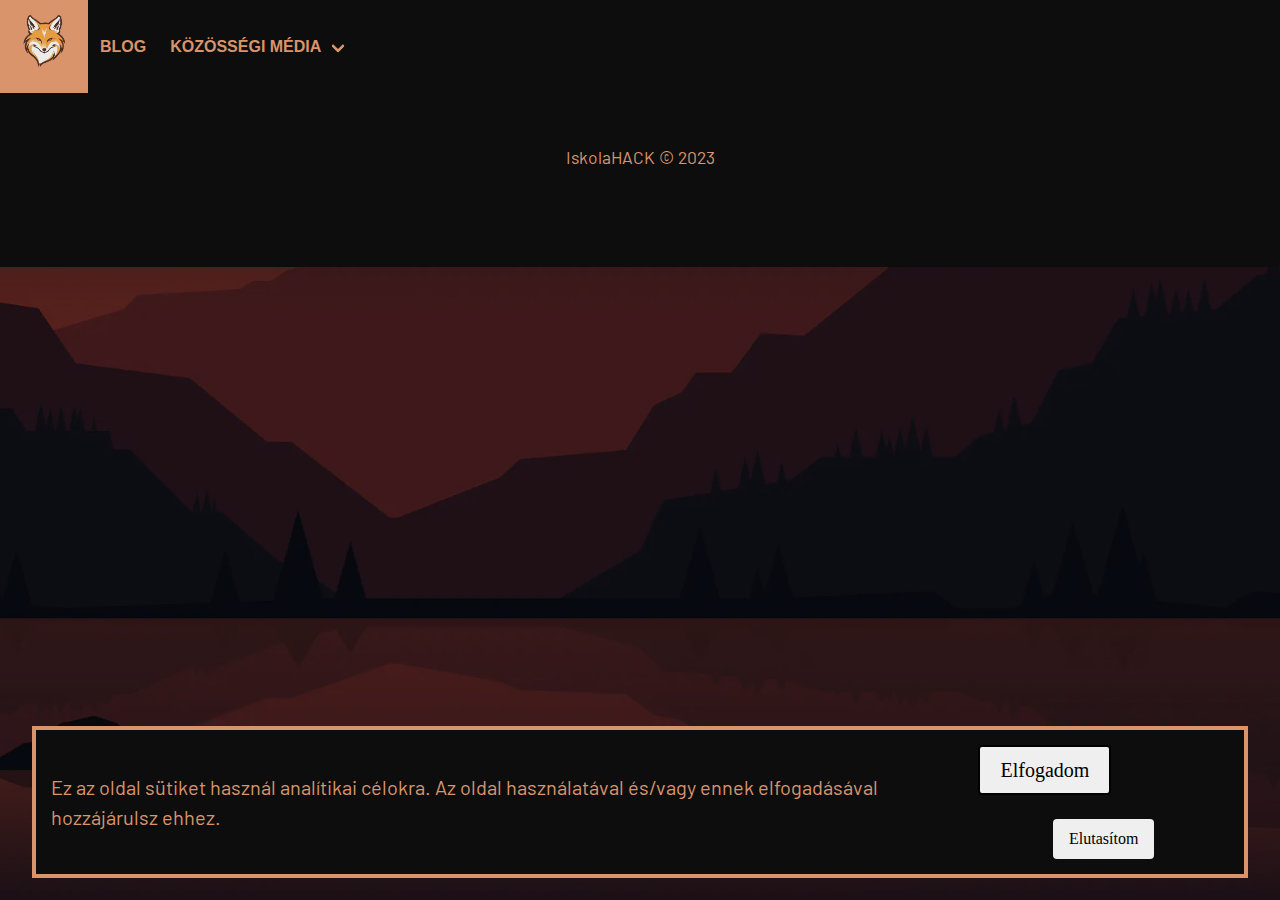
<file: tags/index.html>
<!doctype html><html lang=hu><head><title>Tags - IskolaHACK</title><meta name=description content><meta name=viewport content="width=device-width,initial-scale=1"><link rel=apple-touch-icon sizes=180x180 href=/apple-touch-icon.png><link rel=icon type=image/png sizes=32x32 href=/favicon-32x32.png><link rel=icon type=image/png sizes=16x16 href=/favicon-16x16.png><link rel=manifest href=/site.webmanifest><link rel=mask-icon href=/safari-pinned-tab.svg color=#5bbad5><meta name=msapplication-TileColor content="#da532c"><meta name=theme-color content="#ffffff"><meta name=description content><meta property="og:image" content="https://iskolahack.hu//thumbnail.png"><meta name=twitter:image content="https://iskolahack.hu//thumbnail.png"><meta property="og:url" content="https://iskolahack.hu/tags/"><meta property="og:type" content="article"><meta property="og:title" content="Tags"><meta property="og:description" content><meta name=twitter:card content="summary_large_image"><meta property="twitter:domain" content="https://iskolahack.hu/"><meta property="twitter:url" content="https://iskolahack.hu/tags/"><meta name=twitter:title content="Tags"><meta name=twitter:description content><meta http-equiv=content-security-policy content="default-src 'self' https://comments.varigergo.hu https://matomo.varigergo.hu https://www.youtube-nocookie.com/ https://i.ytimg.com https://img.youtube.com https://www.youtube.com https://js.stripe.com https://stripe.varigergo.hu https://m.stripe.com;"><script async src=/js/tracking.min.0e1cac974723a04492ed6b2a23b21f6424dd9a5c765cd63c5ac600851737b4b140c873ee4cfbd3da2287bdc176896e0c.js data-id=matomo data-matomo-url=https://matomo.varigergo.hu data-matomo-id=3 integrity=sha384-Dhysl0cjoESS7WsqI7IfZCTdmlx2XNY8WsYAhRc3tLFAyHPuTPvT2iKHvcF2iW4M></script>
<script async src=/js/popup.min.ec44c2eb9f1e94a276886656dc08c3103aa7e21d43f3cc2cad03c1dd7b1de900055cd2b9de869e3576875185bc6f9f53.js integrity=sha384-7ETC658elKJ2iGZW3AjDEDqn4h1D88wsrQPB3Xsd6QAFXNK53oaeNXaHUYW8b59T></script>
<link rel=stylesheet href=/css/popup.min.127149a34e9f983c00ffa4a67c24ba79c420b26da31ca2f8f419f8eeab838558f389261a27d621372629af6fe1f0796c.css integrity=sha384-EnFJo06fmDwA/6SmfCS6ecQgsm2jHKL49Bn47quDhVjziSYaJ9YhNyYpr2/h8Hls><div id=popup-consent class="popup popup-notice popup-on color0"><p>Ez az oldal sütiket használ analítikai célokra. Az oldal használatával és/vagy ennek elfogadásával hozzájárulsz ehhez.</p><div class="columns is-multiline is-vcentered"><div class=column><button id=accept data-popup=consent class="popup-exit button">Elfogadom</button></div><div class="column has-text-centered"><button id=reject data-popup=consent class="popup-exit button">Elutasítom</button></div></div></div><link rel=stylesheet href=/css/bulma.min.475a96667578a3c264b3744edf6f370c85941c5cf81611df5baa9b3aecaa3a0b589810efe7da278ffa5799d24cfc03dc.css integrity=sha384-R1qWZnV4o8Jks3RO3283DIWUHFz4FhHfW6qbOuyqOgtYmBDv59onj/pXmdJM/APc><link rel=stylesheet href=/css/index.min.2acf81d89d322a68fe537da1ee1858ef38ee5a32e7ec33242504759be864ae3cd271381aca38589719acfaa60995bcb2.css integrity=sha384-Ks+B2J0yKmj+U32h7hhY7zjuWjLn7DMkJQR1m+hkrjzScTgayjhYlxms+qYJlbyy><link rel=stylesheet href=/css/link.min.71c7807544857c8c1226c43364b393bc5ee86ab0d20d7cc398b50c19cdad3676255a1fa9c624f2e53eb0d815f392c4fb.css integrity=sha384-cceAdUSFfIwSJsQzZLOTvF7oarDSDXzDmLUMGc2tNnYlWh+pxiTy5T6w2BXzksT7><link rel=stylesheet href=/css/colors.min.ca0e7f155b2dbdb6ffe585c6699ee753d9eb2c4ae4997302842e60829c18e15d44ebec6aabc79d00b7c0e452de2255c8.css integrity=sha384-yg5/FVstvbb/5YXGaZ7nU9nrLErkmXMChC5ggpwY4V1E6+xqq8edALfA5FLeIlXI><link rel=stylesheet href=/css/custom-bg.min.dd0295cdda2e558dfde1a591dd60090693c833a366d431e062d73ebca720c4b5f7517e2bf1450347ea1e8d79b7836007.css integrity=sha384-3QKVzdouVY394aWR3WAJBpPIM6Nm1DHgYtc+vKcgxLX3UX4r8UUDR+oejXm3g2AH><link rel=stylesheet href=/css/custom-navbar.min.adb6f9aa05fd2a35b8ac62f92c36cdf62b5f00c5259e526b9e6553f39c8c82043813af320abd2d561918179af45634bd.css integrity=sha384-rbb5qgX9KjW4rGL5LDbN9itfAMUlnlJrnmVT85yMggQ4E68yCr0tVhkYF5r0VjS9><link rel=stylesheet href=/css/leaves.min.2b70f3a4984919e21c16952e9866d90087be0682b76883f17388979404451a28c67f51aaff34cce1c556e1ad103d1949.css integrity=sha384-K3DzpJhJGeIcFpUumGbZAIe+BoK3aIPxc4iXlARFGijGf1Gq/zTM4cVW4a0QPRlJ><link rel=stylesheet href=/css/custom-font.min.8a3ddba996656a888d6fdfb49d20718db9b6da82bab5e0f501d7f727e17c1643f8f208c754d25a9e523def77296f6f36.css integrity=sha384-ij3bqZZlaoiNb9+0nSBxjbm22oK6teD1Adf3J+F8FkP48gjHVNJanlI973cpb282><link rel=stylesheet href=/fonts/Instrument_Serif/Instrument_Serif.css><link rel=stylesheet href=/fonts/Barlow/Barlow.css></head><body><link rel=stylesheet href=/css/bg.min.bb86114102564cebd79436c278fef846bfa3404c1136651be803df89f2cea3c73b04e87632340439409931d974395dbe.css integrity=sha384-u4YRQQJWTOvXlDbCeP74Rr+jQEwRNmUb6APfifLOo8c7BOh2MjQEOUCZMdl0OV2+><div class=bg><link rel=stylesheet href=/css/img.min.8398d0c6b28b1a62d4c600f2033db225897a20c66582a4b8d34bc1203df5c7666800f8678179c17319e3745985baa6e1.css integrity=sha384-g5jQxrKLGmLUxgDyAz2yJYl6IMZlgqS400vBID31x2ZoAPhngXnBcxnjdFmFuqbh><picture class=img><source type=image/webp srcset="/background_hua6beecfb20bf71799e673d4e269e03d6_984057_3840x0_resize_q75_h2_box.webp 3840w,
/background_hua6beecfb20bf71799e673d4e269e03d6_984057_25b6142d959649903f469441d74cdd83.webp 2880w,
/background_hua6beecfb20bf71799e673d4e269e03d6_984057_c9c138c761ab6dcc28bfc6c7e3773ec3.webp 1920w,
/background_hua6beecfb20bf71799e673d4e269e03d6_984057_051a46fa5ef920e22d6404d0092b5ab7.webp 960w,"><source type=image/jpeg srcset=/background.jpg><img width=3840px height=2160px src=/background.jpg alt></picture></div><link rel=stylesheet href=/css/navbar.min.11921b1e98d413be79b8e47bff55574757827945f5c313587436ae1b521b83858d36c141c4bd8988588ee117a0026335.css integrity=sha384-EZIbHpjUE755uOR7/1VXR1eCeUX1wxNYdDauG1Ibg4WNNsFBxL2JiFiO4RegAmM1><nav class="navbar color0" role=navigation aria-label="main navigation"><div class=navbar-brand><a class="navbar-logo navbar-item" aria-label="Index page" href=/><link rel=stylesheet href=/css/img.min.8398d0c6b28b1a62d4c600f2033db225897a20c66582a4b8d34bc1203df5c7666800f8678179c17319e3745985baa6e1.css integrity=sha384-g5jQxrKLGmLUxgDyAz2yJYl6IMZlgqS400vBID31x2ZoAPhngXnBcxnjdFmFuqbh><picture class=img><source type=image/webp srcset="/logo_hu55a2d17881536e9dc65e24da1855b010_3183273_2500x0_resize_q75_h2_box_3.webp 2500w,
/logo_hu55a2d17881536e9dc65e24da1855b010_3183273_2c0ab6d263542551e9c50af0370f341c.webp 1875w,
/logo_hu55a2d17881536e9dc65e24da1855b010_3183273_6838119b561d4f8b85a6a8b0349ce25c.webp 1250w,
/logo_hu55a2d17881536e9dc65e24da1855b010_3183273_f8e9d38059a9b2ddee5dead2c2aff2d2.webp 625w,"><source type=image/png srcset=/logo.png><img width=64px height=64px src=/logo.png alt></picture></a>
<script async src=/js/navbar.min.41e6de4204b3564915d602a85d841ddcc639ccb5af5f9e5d7b8d1531393a3bccef2fa2aab018ea17df9ccb6ec319720c.js integrity=sha384-QebeQgSzVkkV1gKoXYQd3MY5zLWvX55de40VMTk6O8zvL6KqsBjqF9+cy27DGXIM></script>
<a role=button class=navbar-burger id=burger aria-label=menu aria-expanded=false data-target=navbar><span aria-hidden=true></span>
<span aria-hidden=true></span>
<span aria-hidden=true></span></a></div><div id=navbar class=navbar-menu><div class=navbar-start><a class=navbar-item href=https://blog.varigergo.hu>Blog</a><div class="navbar-item has-dropdown is-hoverable"><p class=navbar-link>Közösségi média</p><div class=navbar-dropdown><a class=navbar-item href=https://www.instagram.com/iskolahack>Instagram</a></div></div></div><div class=navbar-end></div></div></nav><link rel=stylesheet href=/css/footer.min.a9d6478dbd83d20bfc1bb6327d26e99bf70a515e18102e87ed1089c7ccd31da9553e10fa1764bd5e44036d91a40bfd35.css integrity=sha384-qdZHjb2D0gv8G7YyfSbpm/cKUV4YEC6H7RCJx8zTHalVPhD6F2S9XkQDbZGkC/01><div class="footer color0 has-text-centered decorate-link"><small>IskolaHACK &copy; 2023</small></div></body></html>
</file>
